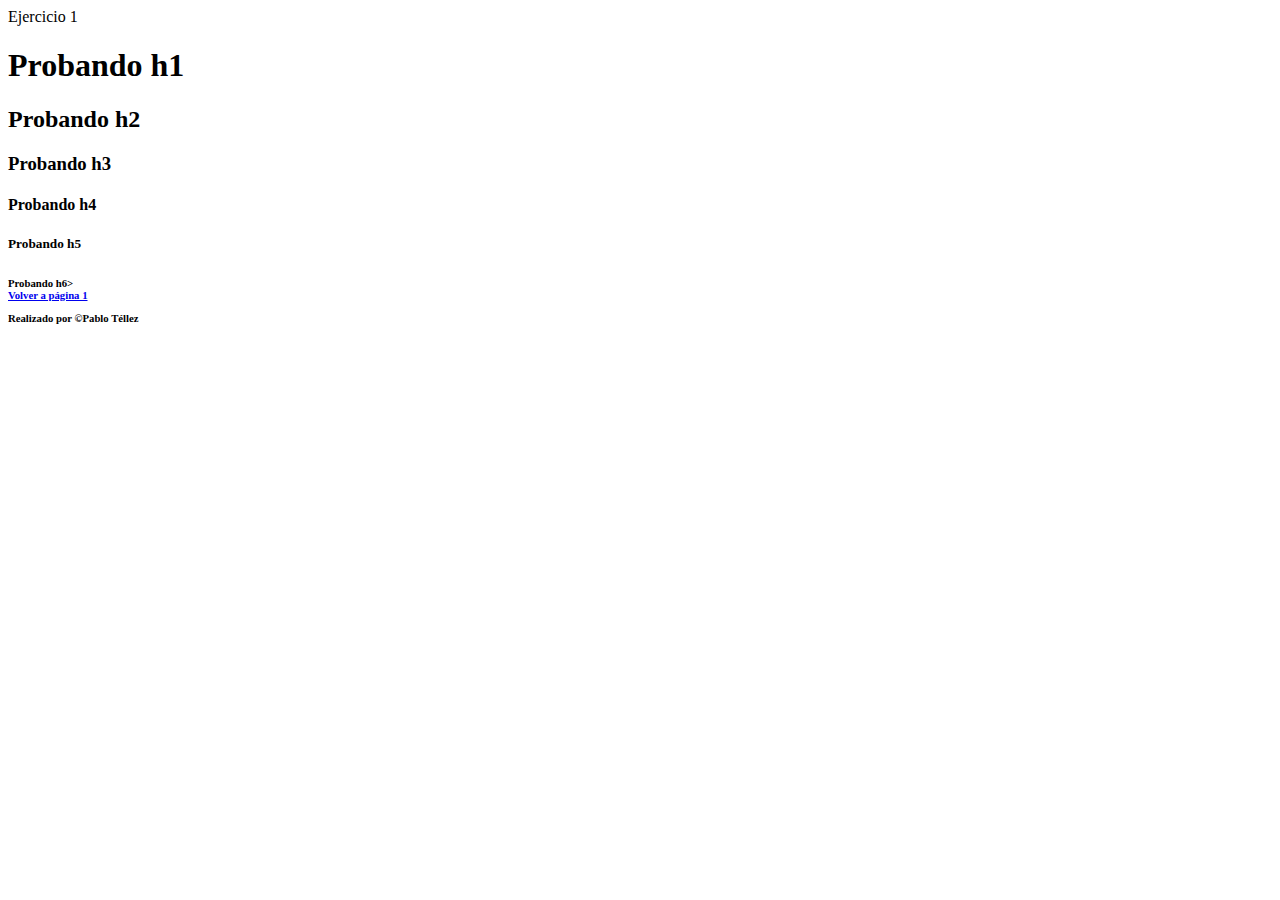
<file: ejercicio1.html>
<!DOCTYPE html>
<html lang="es">

<head>
	<title>Ejercicio 1; probando todos las "h"</title>
	<meta charset="utf-8" />
</head>

<body>
	<header>
	Ejercicio 1	
	</header>
	
	<section>
		<header>
			<h1>Probando h1</h1>
		</header>
		<article>
			<h2>
			Probando h2
			</h2>
			<h3>
			Probando h3
			</h3>
			<h4>
			Probando h4
			</h4>
			<h5>
			Probando h5
			</h5>
		</article>
	</section>

	<footer>
	<h6>
	Probando h6>
	<li> <a href="index.html">Volver a página 1</a>
	<p>
	Realizado por &copy;Pablo Téllez 
	</p>
	</footer>
</body>

</html>
</file>
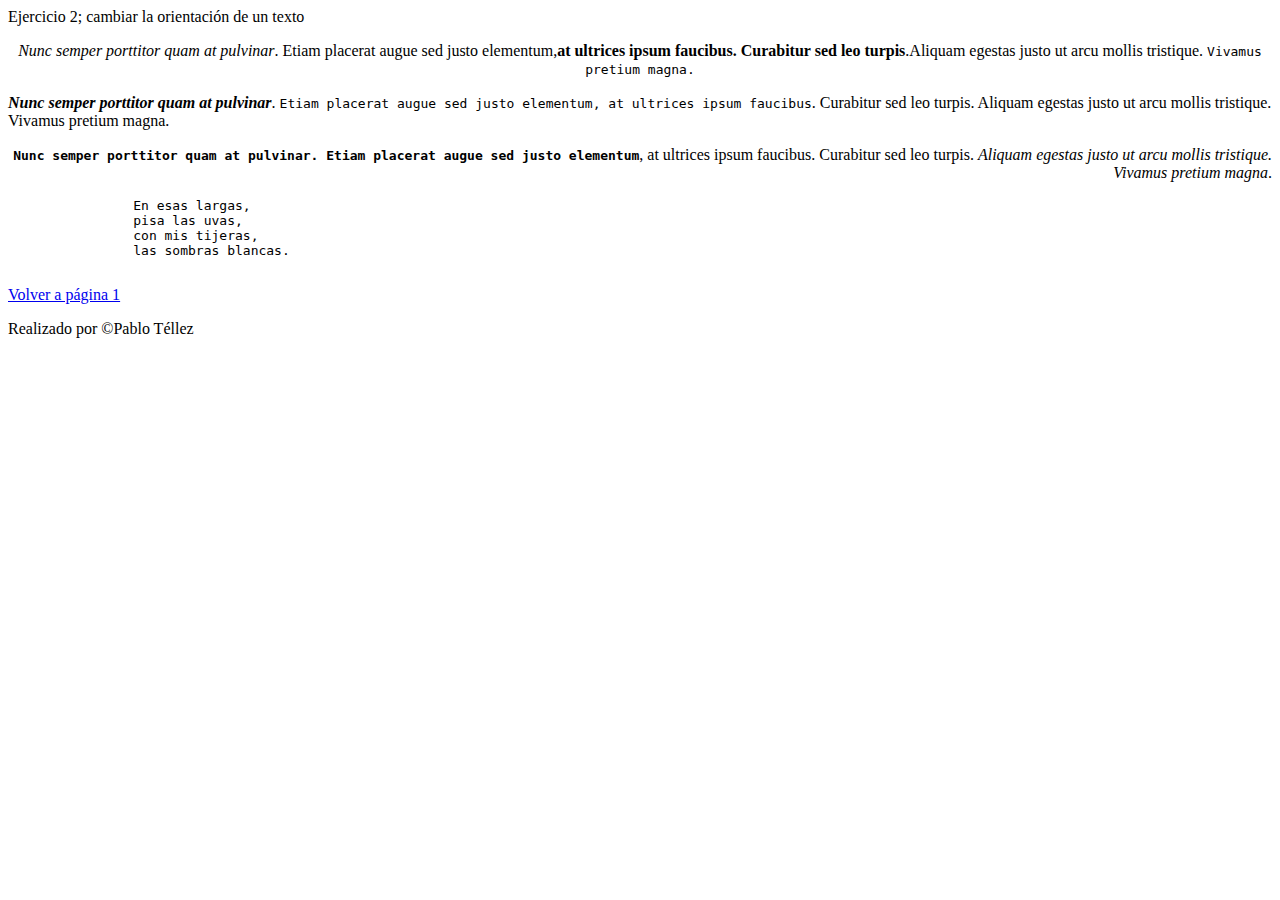
<file: ejercicio2.html>
<!DOCTYPE html>
<html lang="es">

<head>
	<title>Ejercicio 1</title>
	<meta charset="utf-8" />
</head>

<body>
	<header>
	Ejercicio 2; cambiar la orientación de un texto
	</header>
	
	<section>
		<header>
			<p align="center">
			<i>Nunc semper porttitor quam at pulvinar</i>. Etiam placerat augue sed justo elementum,<b>at ultrices ipsum faucibus. Curabitur sed leo turpis</b>.Aliquam egestas justo ut arcu mollis tristique. <tt>Vivamus pretium magna.</tt> 
			</p>
		</header>
		<article>
			<p align="left">
			<i><b>Nunc semper porttitor quam at pulvinar</i></b>. <tt>Etiam placerat augue sed justo elementum, at ultrices ipsum faucibus</tt>. Curabitur sed leo turpis. Aliquam egestas justo ut arcu mollis tristique. Vivamus pretium magna. 
			</p>
			<p align="right">
			<tt><b>Nunc semper porttitor quam at pulvinar. Etiam placerat augue sed justo elementum</tt></b>, at ultrices ipsum faucibus. Curabitur sed leo turpis. <i>Aliquam egestas justo ut arcu mollis tristique. Vivamus pretium magna</i>. 
			</p>
		</article>
		<section>
		<p><pre>
		En esas largas,
		pisa las uvas,
		con mis tijeras,
		las sombras blancas.
		</p></pre>
		</section>
	</section>

	<footer>
	<li> <a href="index.html">Volver a página 1</a></li>
	<p>
	Realizado por &copy;Pablo Téllez 
	</p>
	</footer>
</body>

</html>
</file>
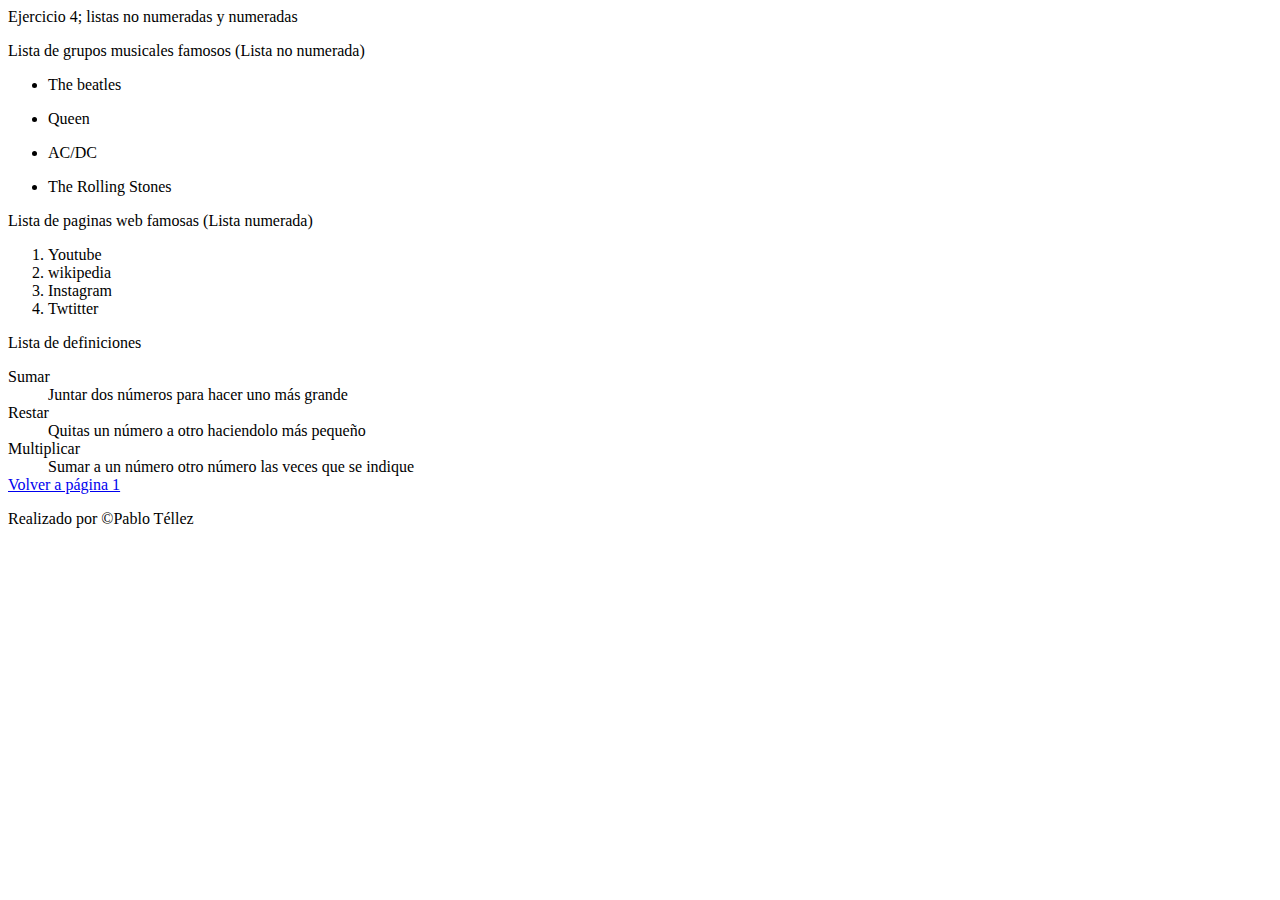
<file: ejercicio4.html>
<!DOCTYPE html>
<html lang="es">

<head>
	<title>Ejercicio 1</title>
	<meta charset="utf-8" />
</head>

<body>
	<header>
	Ejercicio 4; listas no numeradas y numeradas
	</header>
	
	<section>
	<p>Lista de grupos musicales famosos (Lista no numerada)
	<ul>
		<li>The beatles</li>
	</ul>
	<ul>
		<li>Queen</li>
	</ul>
	<ul>
		<li>AC/DC</li>
	</ul>
	<ul>
		<li>The Rolling Stones</li>
	</ul>	
	</section>
	<section>
	<p>Lista de paginas web famosas (Lista numerada)</p>
	<ol>
		<li>Youtube</li>
		
		<li>wikipedia</li>
		
		<li>Instagram</li>
		
		<li>Twtitter</li>
	</ol>	
	</section>
	<section>
	<p>Lista de definiciones</p>
	<dl>
		<dt>Sumar</dt>
			<dd>Juntar dos números para hacer uno más grande</dd>
		<dt>Restar</dt>
			<dd>Quitas un número a otro haciendolo más pequeño</dd>
		<dt>Multiplicar</dt>
			<dd>Sumar a un número otro número las veces que se indique</dd>
	<footer>
	<li> <a href="index.html">Volver a página 1</a>
	<p>
	Realizado por &copy;Pablo Téllez
	</p>
	</footer>
</body>

</html>
</file>
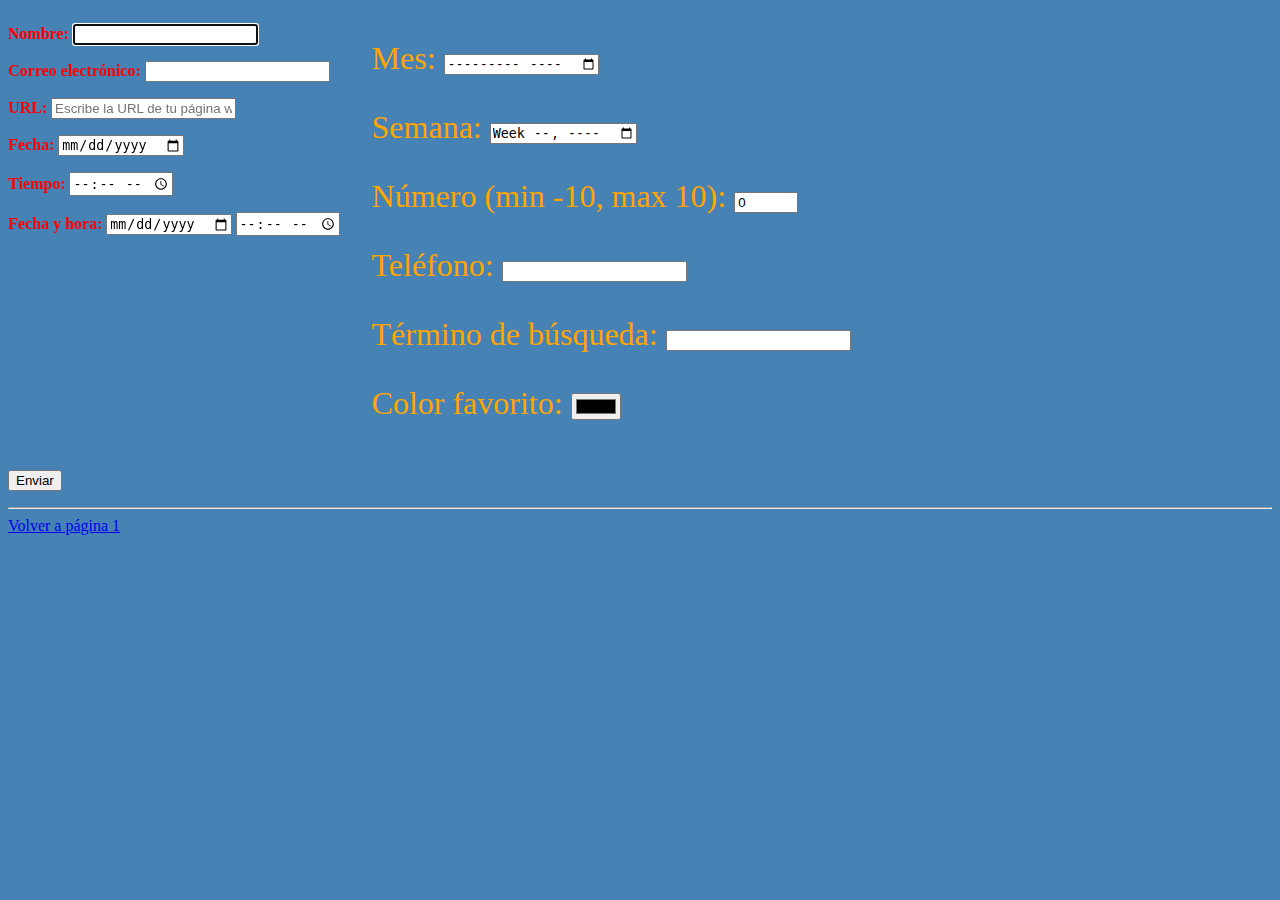
<file: Formularios con CSS.html>
<!DOCTYPE html>
<html>
<head>
	<title>Formulario de prueba</title>
	<link type="text/css" href="estilos/estilo.css" rel="stylesheet">
</head>
<body>
<form action="" method="get">
	<section class="cuerpoPagina">
		<nav class="textlabel">
			<p>Nombre: <input type="text" name="name_control" autofocus required /></p>
		
			<p>Correo electrónico: <input type="email" name="email_control" required /></p>
		
			<p>URL: <input type="url" name="url_control" placeholder="Escribe la URL de tu página web personal" /></p>

			<p>Fecha: <input type="date" name="date_control" /></p>

			<p>Tiempo: <input type="time" name="time_control" /></p>

			<p>Fecha y hora: <input type="date" name="date_control" /> <input type="time" name="time_control" /></p>
		</nav>
		<section class="cuerpoArticulo">	
			<article class="textArticulo">
				<div class="textlabel2">
					<p>Mes: <input type="month" name="month_control" /></p>

					<p>Semana: <input type="week" name="week_control" /></p>

					<p>Número (min -10, max 10): <input type="number" name="number_control" min="-10" max="10" value="0" /></p>
		
					<p>Teléfono: <input type="tel" name="tel_control" /></p>

					<p>Término de búsqueda: <input type="search" name="search_control" /></p>

					<p>Color favorito: <input type="color" name="color_control" /></p>
				</div>
			</article>
		</section>
	</section>
	<p><input type="submit" value="Enviar" /></p>
</form>
  <HR>
	<footer>
	<li> <a href="index.html">Volver a página 1</a>
</body>
</html>
</file>
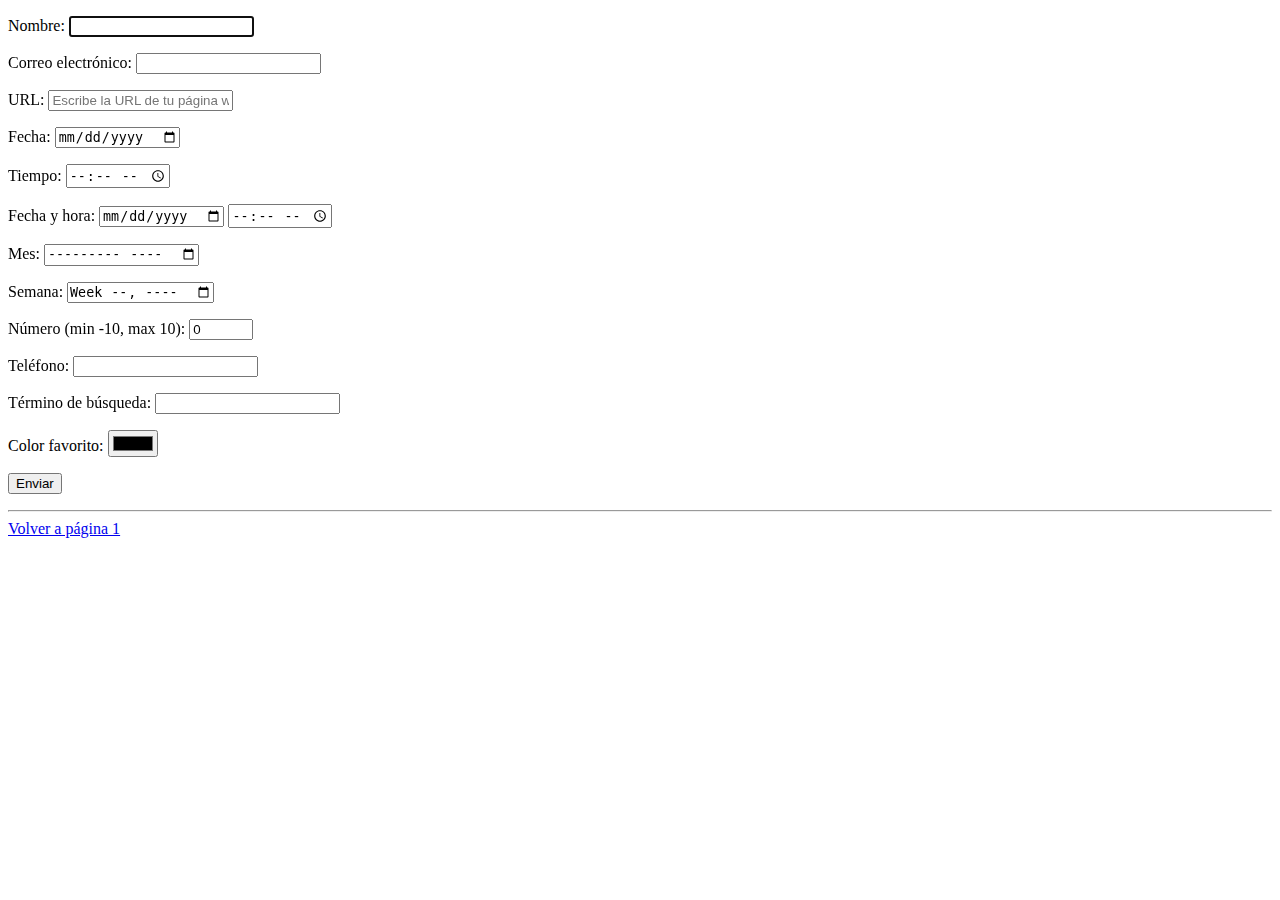
<file: Formularios.html>
<!DOCTYPE html>
<html>
<head>
<title>Formulario de prueba</title>
</head>
<body>

<form action="" method="get">
<p>
Nombre: <input type="text" name="name_control" autofocus required />
</p>

<p>
Correo electrónico: <input type="email" name="email_control" required />
</p>

<p>
URL: <input type="url" name="url_control" placeholder="Escribe la URL de tu página web personal" />
</p>

<p>
Fecha: <input type="date" name="date_control" />
</p>

<p>
Tiempo: <input type="time" name="time_control" />
</p>

<p>
Fecha y hora: <input type="date" name="date_control" /> <input type="time" name="time_control" />
</p>

<p>
Mes: <input type="month" name="month_control" />
</p>

<p>
Semana: <input type="week" name="week_control" />
</p>

<p>
Número (min -10, max 10): <input type="number" name="number_control" min="-10" max="10" value="0" />
</p>

<p>
Teléfono: <input type="tel" name="tel_control" />
</p>

<p>
Término de búsqueda: <input type="search" name="search_control" />
</p>

<p>
Color favorito: <input type="color" name="color_control" />
</p>

<p>
<input type="submit" value="Enviar" />
</p>
</form>
  <HR>
	<footer>
	<li> <a href="index.html">Volver a página 1</a>
</body>
</html>
</file>
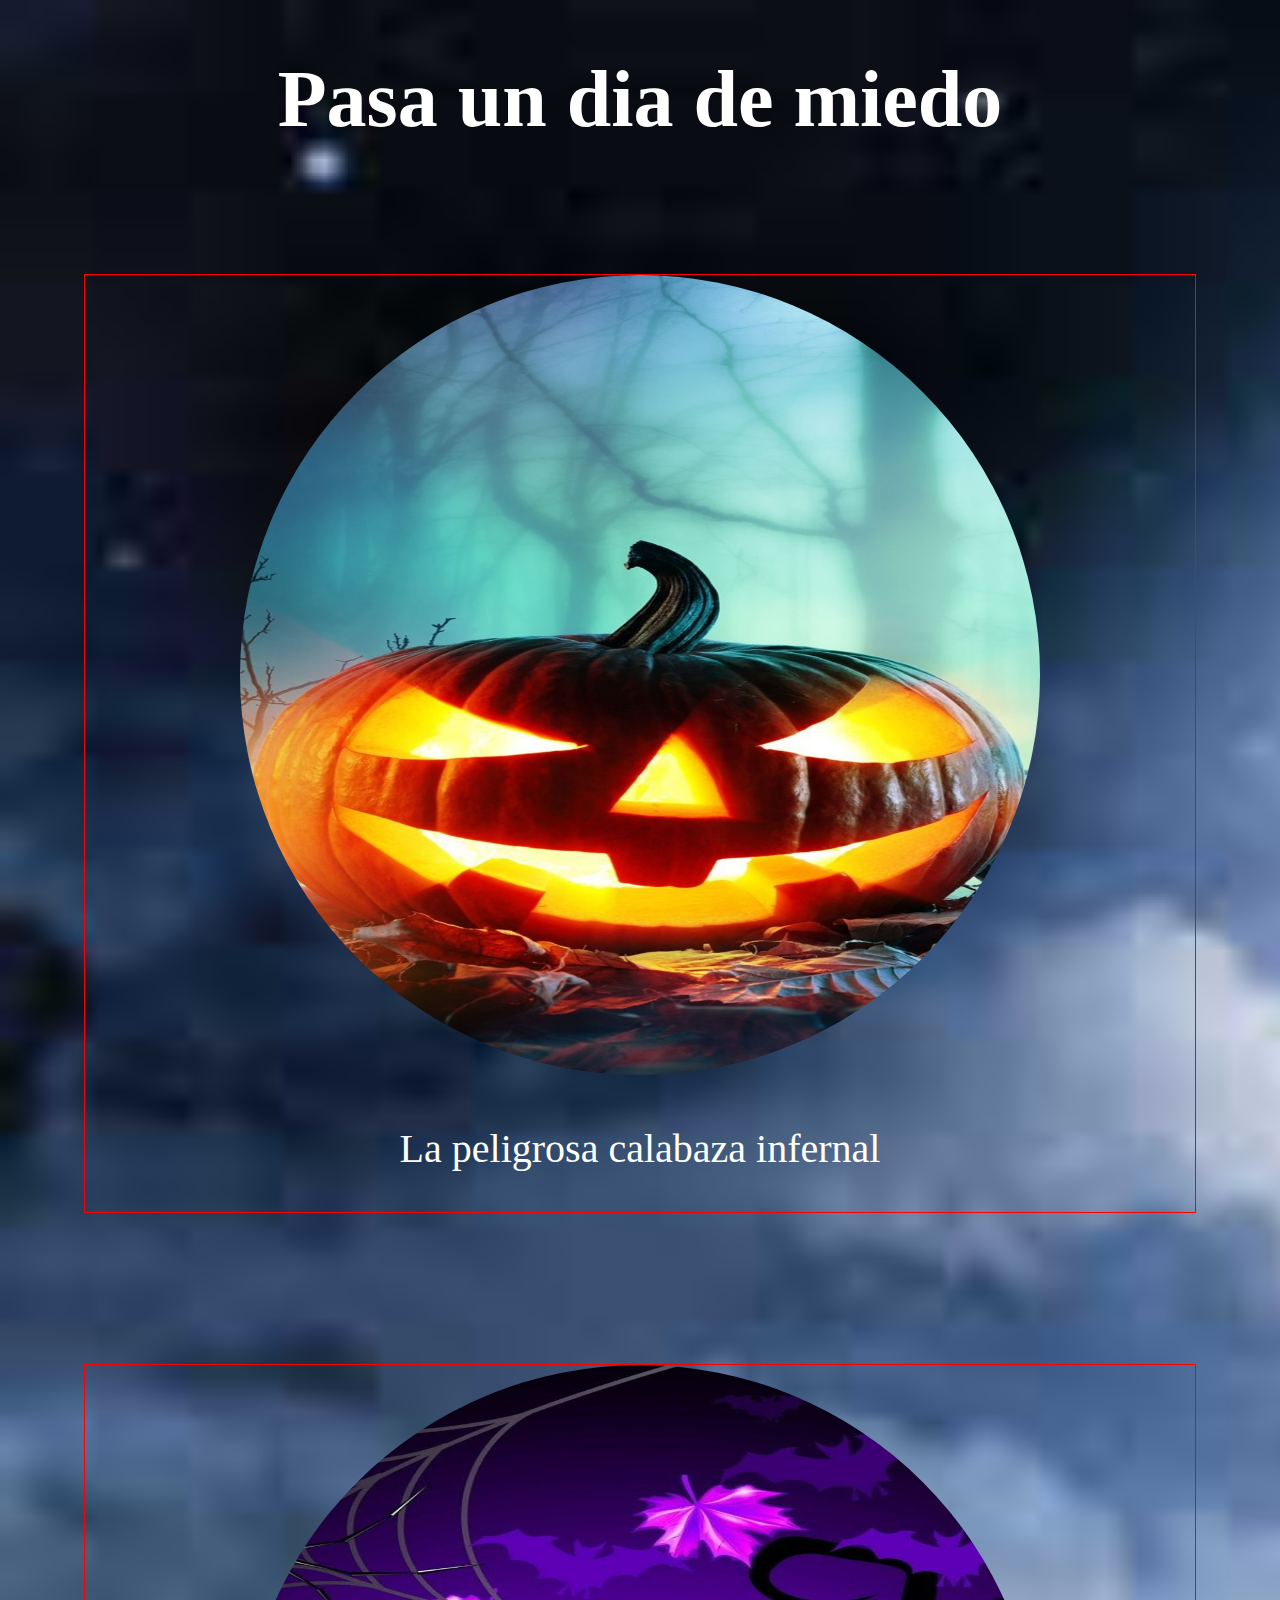
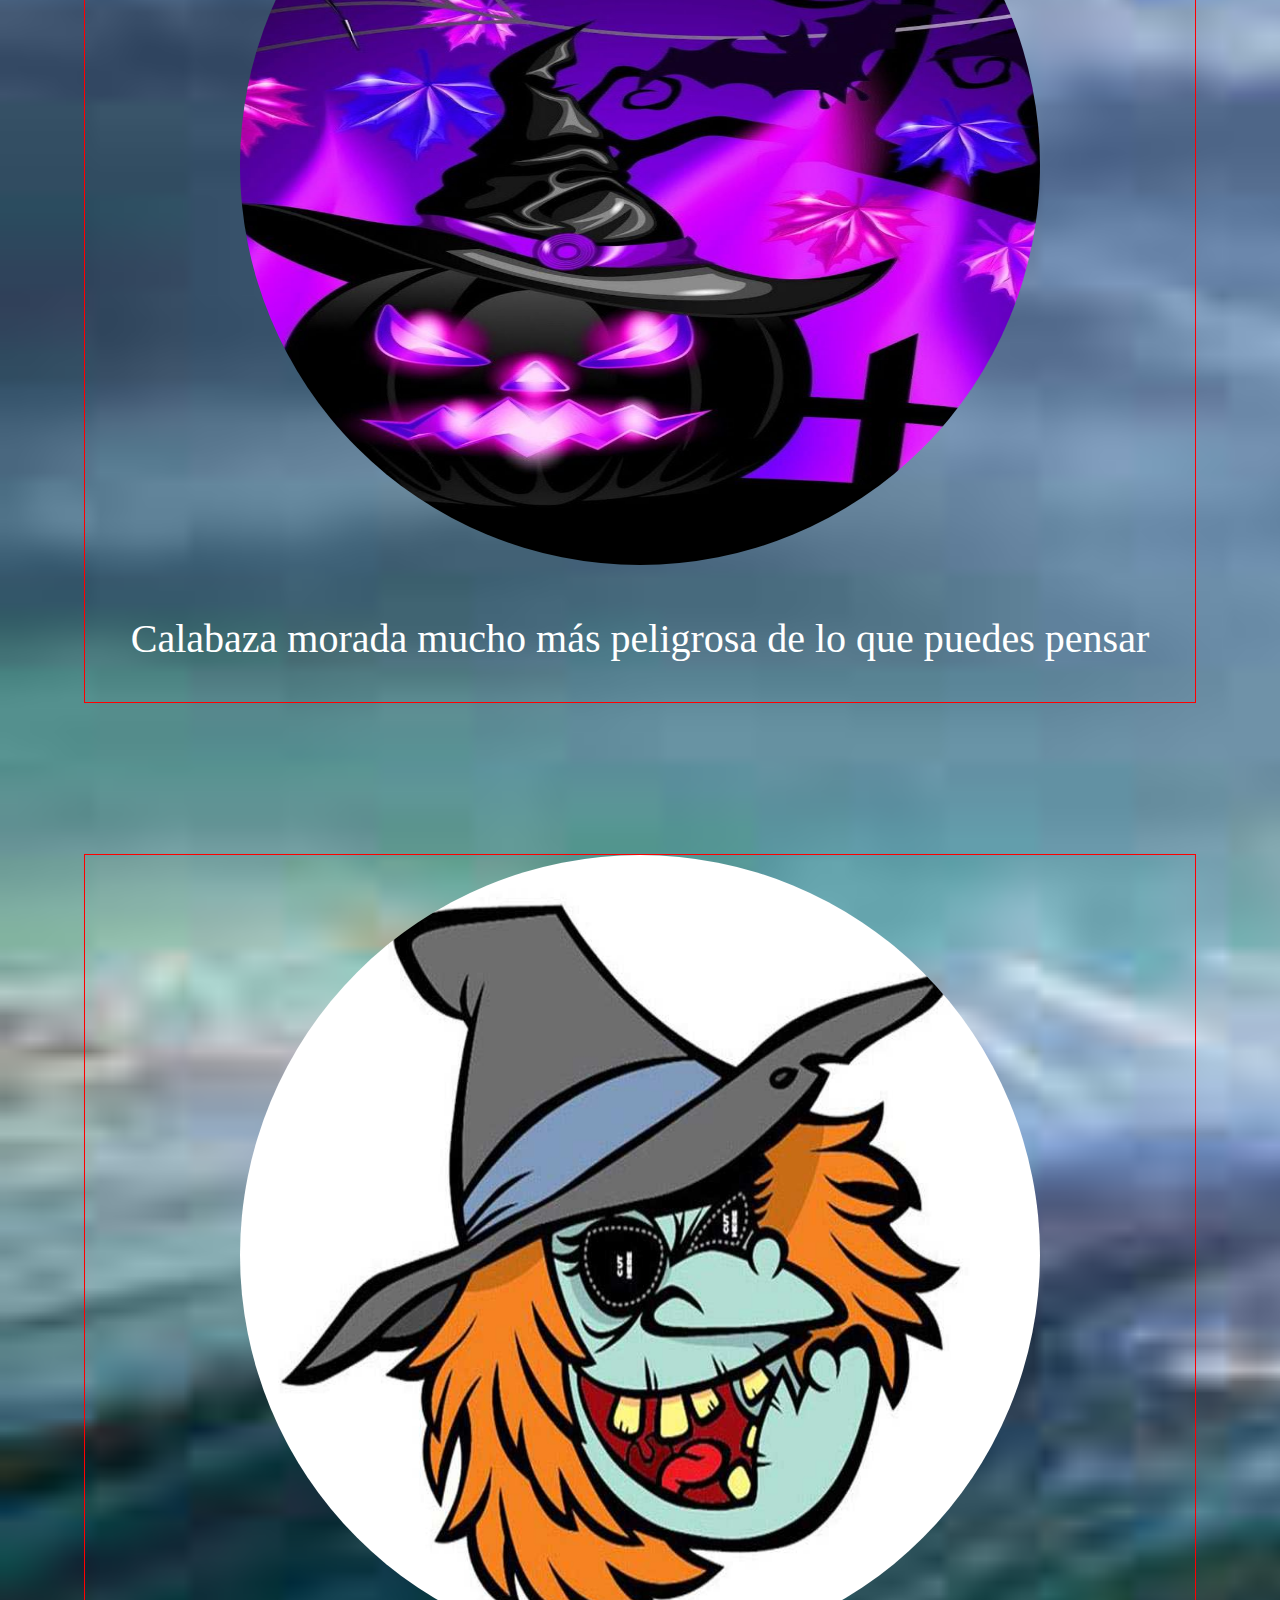
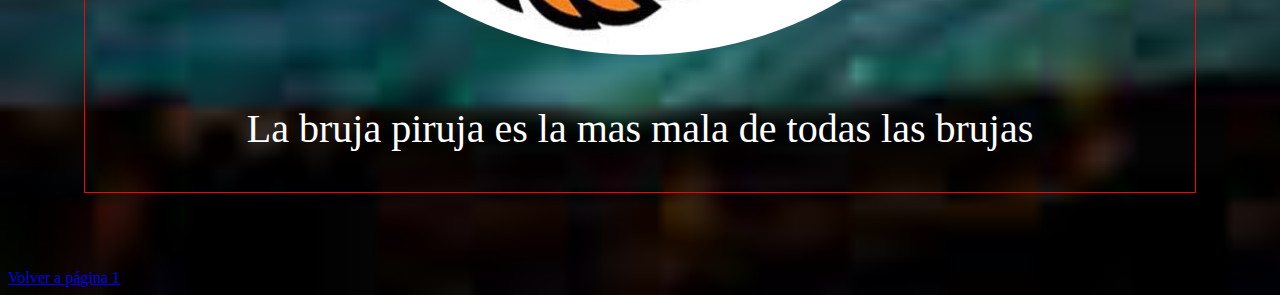
<file: miedo.html>
<!DOCTYPE html>
<html lang="en">
<head>
    <meta charset="UTF-8">
    <meta name="viewport" content="width=device-width, initial-scale=1.0">
    <title>Miedo</title>
    <link type="text/css" href="estilos/estiloMiedo.css" rel="stylesheet">
   
   



</head>
<body>
   <div class="paginaCompleta">
       <header>
           <h1> Pasa un dia de miedo </h1>
       </header>
        <section class="Cuadro_anuncios" >

            <article class="Anuncio">
                <div class=cabezaAnuncio>
                    <img src="imagenes/calabaza.jpg" alt="calabaza" >
                </div>
                <div class="textoAnuncio">
                    <p> La peligrosa calabaza infernal </p>
                </div>
            </article>

            <article class="Anuncio">
                <div class=cabezaAnuncio>
                    <img src="imagenes/calabaza_morada.jpg" alt="calabaza_Morada" >
                </div>
                <div class="textoAnuncio">
                    <p> Calabaza morada mucho más peligrosa de lo que puedes pensar </p>
                </div>
            </article>

            <article class="Anuncio">
                <div class=cabezaAnuncio>
                    <img src="imagenes/gruja.jpg" alt="Bruja" >
                </div>
                <div class="textoAnuncio">
                    <p> La bruja piruja es la mas mala de todas las brujas </p>
                </div>
            </article>

        </section>


   </div>
</body>
    <li> <a href="index.html">Volver a página 1</a>
</html>
</file>
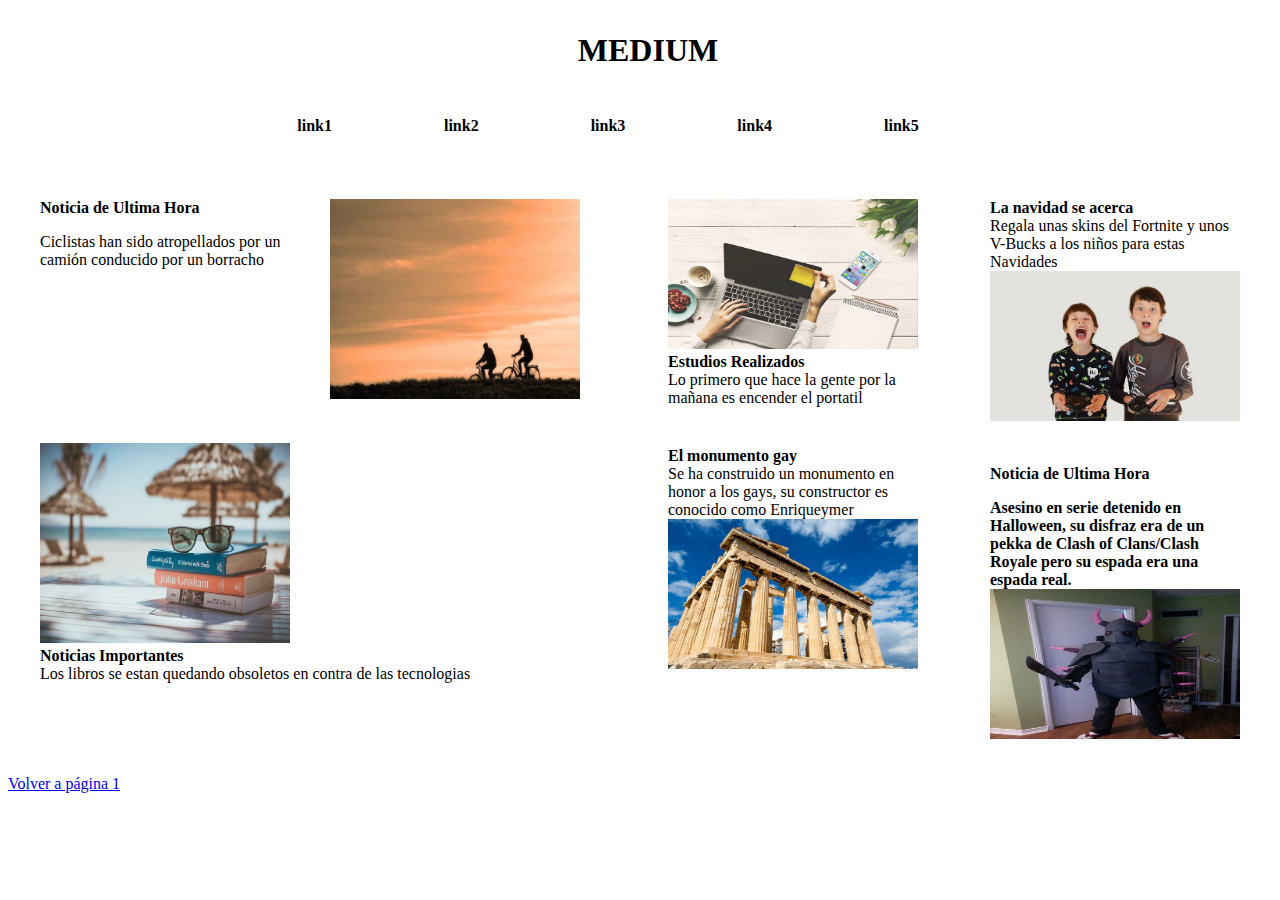
<file: Practica HTML-CSS.html>
<!DOCTYPE html>
<html>
<head>
	<title>Practica HTML-CSS</title>
	<meta charset="utf-8">
	<link type="text/css" href="estilo.css" rel="stylesheet">
</head>
<header class="titulo">
    <p align="center">MEDIUM</p>
</header>
<body>
    <nav class="menu">
        <div class="link1">
            link1
        </div>
        <div class="link2">
            link2
        </div>
        <div class="link3">
            link3
        </div>
        <div class="link4">
            link4
        </div>
        <div class="link5">
            link5
        </div>
    </nav>
    <section class="todo">
        <section class="parte1">
            <article class="art1">
                <div class="textos">
                    <div class="p1">
                        Noticia de Ultima Hora
                    </div>
                    <div>
                       <p> Ciclistas han sido atropellados por un camión conducido por un borracho</p>
                    </div>
                </div>
                <div class="img1">
                    <img src="imagenes/ciclistas.jpg">
                </div>
                
            </article>
            <article class="art2">
                <div class="img2"><img src="imagenes/libros.jpg"></div>
                <div class="textos">
                    <div class="p2">Noticias Importantes</div>
                    <div>Los libros se estan quedando obsoletos en contra de las tecnologias</div>
                </div>
            </article>
        </section>
        <section class="parte2">
            <article class="art3">
                <div><img src="imagenes/mañanasPC.jpg"></div>
                <div class="textos">
                    <div class="p3">Estudios Realizados</div>
                    <div>Lo primero que hace la gente por la mañana es encender el portatil</div>
                </div>
            </article>
            <article class="art4"> 
                <div class="textos">
                    <div class="p4">El monumento gay</div>
                    <div>Se ha construido un monumento en honor a los gays, su constructor es conocido como Enriqueymer</div>
                </div>
                <div><img src="imagenes/monumento.jpg"></div>
            </article>
        </section>
        <section class="parte3">
            <article class="art5">
                <div class="textos">
                    <div class="p5">La navidad se acerca</div>
                    <div>Regala unas skins del Fortnite y unos V-Bucks a los niños para estas Navidades</div>
                </div>
                <div><img src="imagenes/niñosSorpresa.jpg"></div>
            </article>
            <article class="art6">
                <div class="textos">
                    <div class="p6">Noticia de Ultima Hora</p>
                    <div>Asesino en serie detenido en Halloween, su disfraz era de un pekka de Clash of Clans/Clash Royale pero su espada era una espada real.</div>
                </div>
                <div><img src="imagenes/pekka nivel 13.jpg"></div>
            </article>
        </section>
    </section>
</body>
	<li> <a href="index.html">Volver a página 1</a>
</html>
</file>
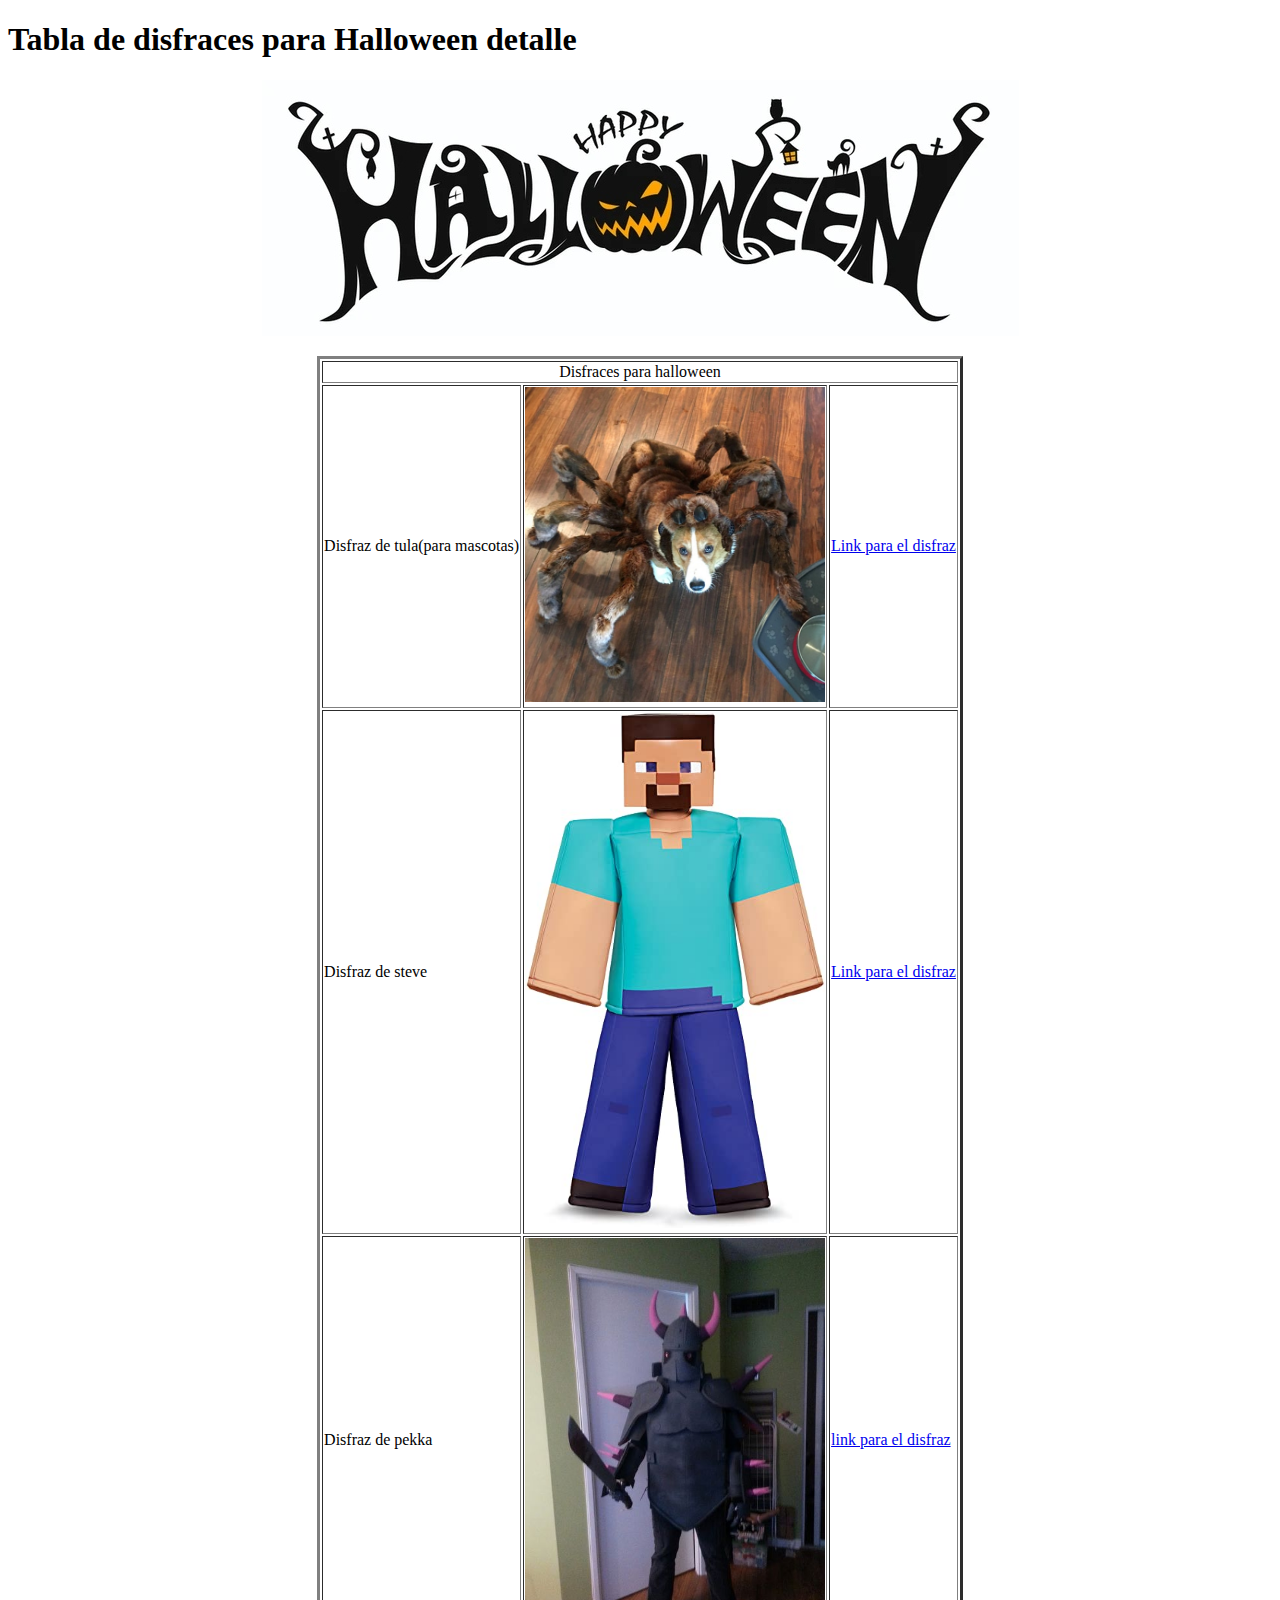
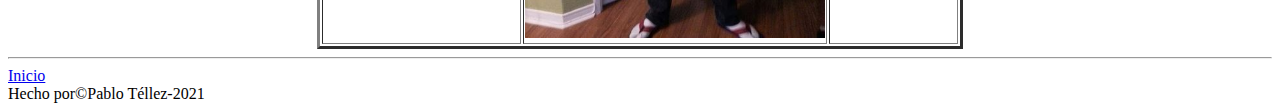
<file: Práctica libre/detalle.html>
<!DOCTYPE html>
<html>
	<head>
		<meta charset="utf-8" />
		<title>Disfraces para Halloween detalle</title>
	</head>
	<body>
		<header><h1>Tabla de disfraces para Halloween detalle</header></h1>
		<p align="center"><img src="imagenes/happy-halloween.jpg"></p>
	<table align="center" border="3">
		<tr>
			<td align="center" colspan="3">Disfraces para halloween</td>
		</tr>
		<tr>
			<td>Disfraz de tula(para mascotas)</td>
			<td><img heigth="300" width="300" src="imagenes/tula.jpg"></td>
			<td><a href="https://dejadepensar.com/regalo/disfraz-tarantula-mascotas/">Link para el disfraz</a></td>
		</tr>
		<tr>
			<td>Disfraz de steve</td>
			<td><img heigth="300" width="300" src="imagenes/minecra.jpg"></td>
			<td><a href="https://www.amazon.com/-/es/Disfraz-Steve-Prestige-Minecraft-ni%C3%B1os/dp/B01N5V8QV9?th=1">Link para el disfraz</a></td>
		</tr>
		<tr>
			<td>Disfraz de pekka</td>
			<td><img heigth="300" width="300" src="imagenes/pekka nivel 13.jpg"></td>
			<td><a href="https://co.pinterest.com/pin/151222499964227405/?d=t&mt=login">link para el disfraz</a></td>
		</tr>
	</table>
	</body>
	<HR>
	<section><li><a href="pagina principal.html">Inicio</a></li></section>
	<footer>Hecho por&copy;Pablo Téllez-2021</footer>
</html>
</file>
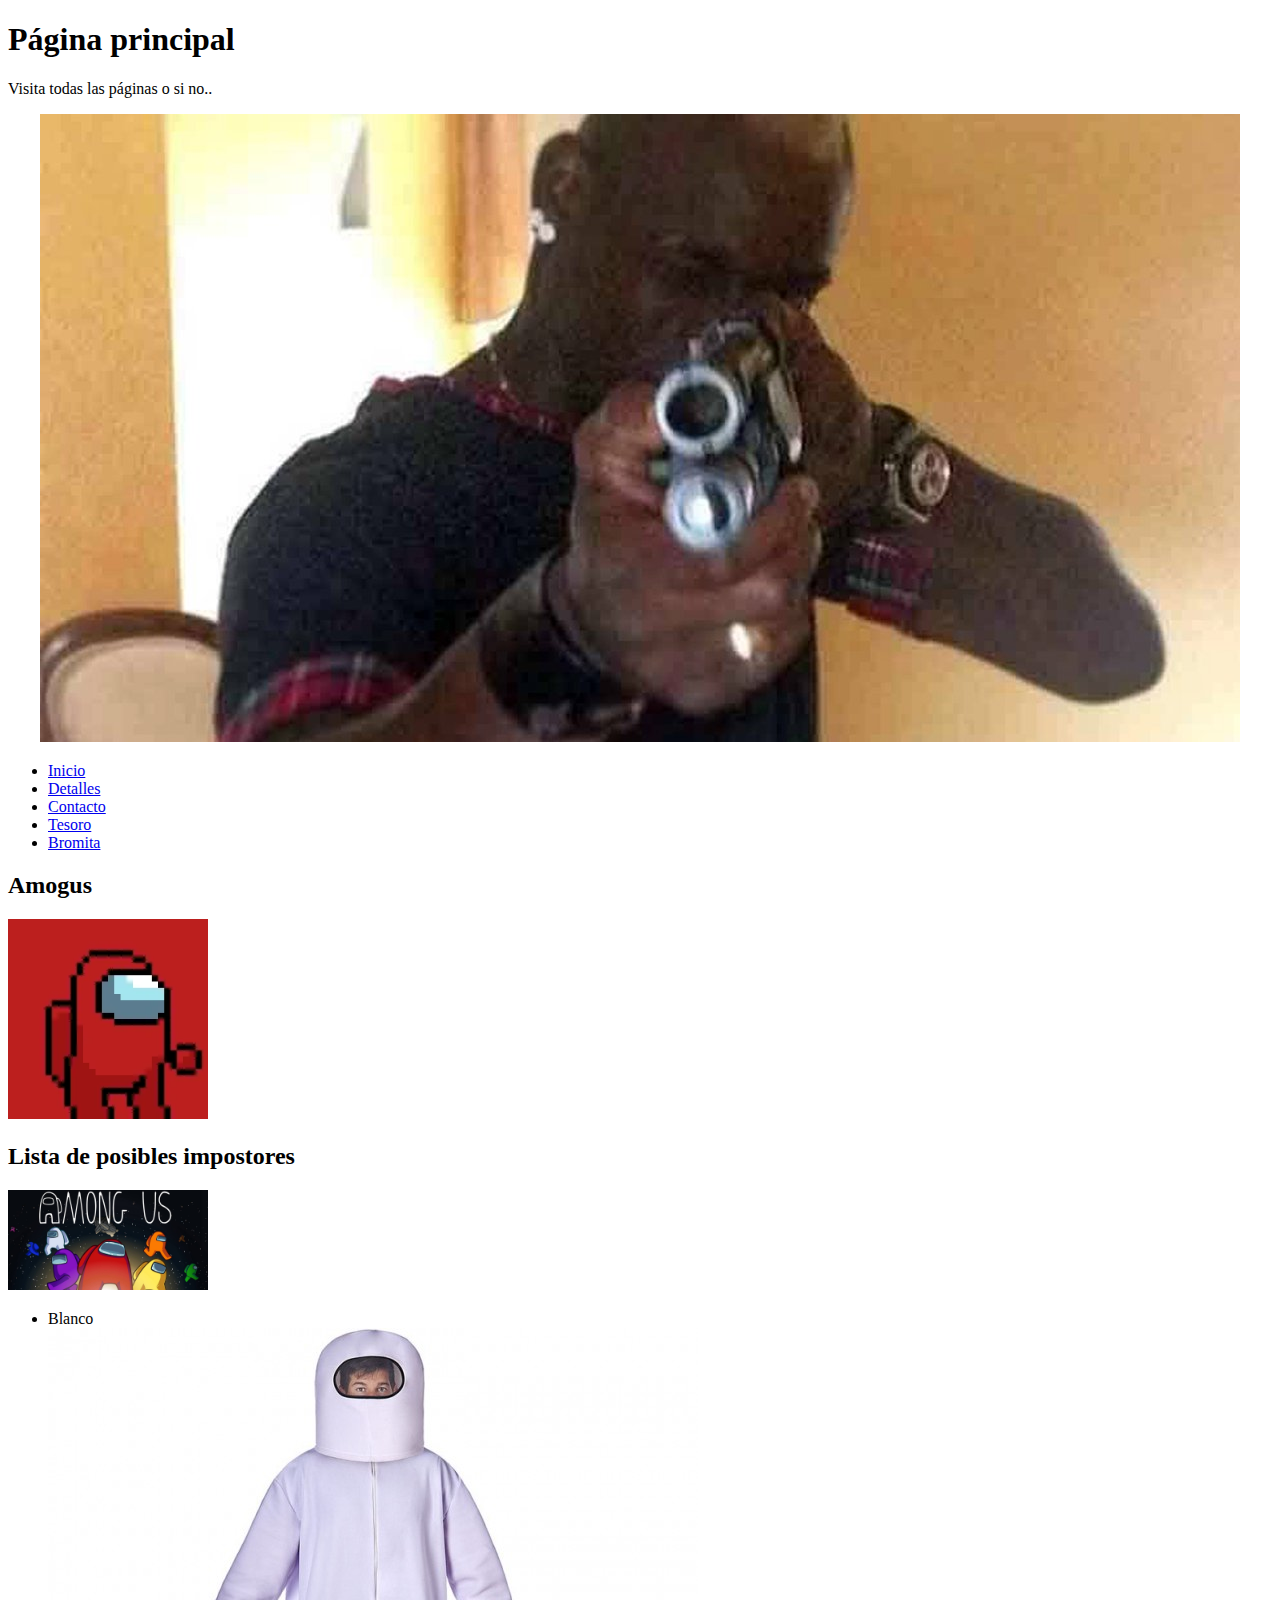
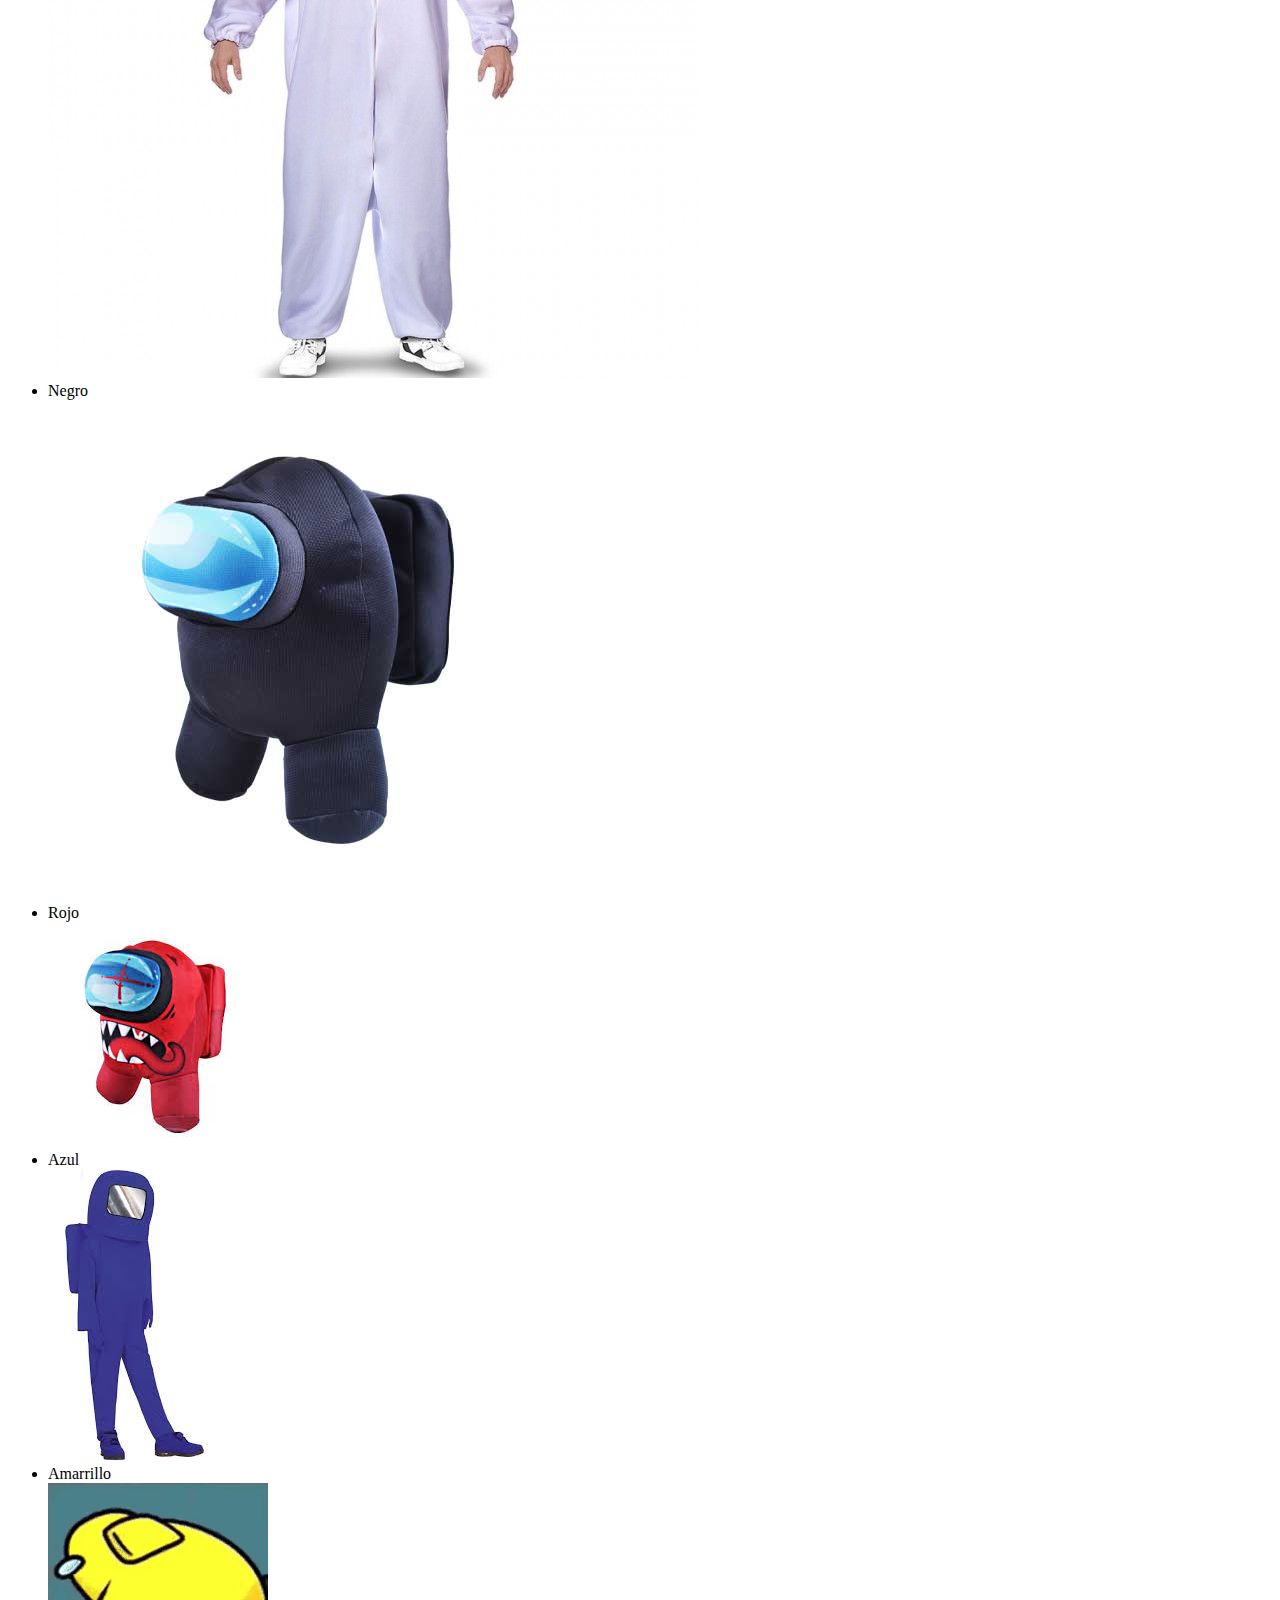
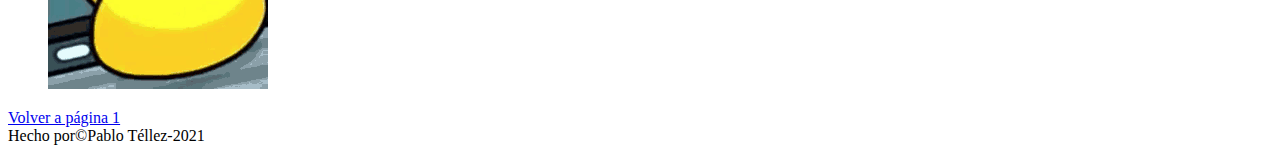
<file: Práctica libre/pagina principal.html>
<!DOCTYPE html>
<html>
	<head>
		<meta charset="utf-8" />
		<title>Página Principal</title>
	</head>
	<body>
		<header><h1>Página principal</h1></header>
		<p>Visita todas las páginas o si no..</p>
		<p align="center"><img src="imagenes/omg.jpeg"></p>
		<nav>
			<ul>
				<li><a href="pagina principal.html">Inicio</a></li>
				<li><a href="detalle.html">Detalles</a></li>
				<li><a href="contacto.html">Contacto</a></li>
				<li><a href="imagenes/tesoro.gif">Tesoro</a></li>
				<li><a href="imagenes/bromita.gif">Bromita</a></li>
			</ul>
		</nav>
		<section>
			<h2>Amogus</h2>
			<img width="200" heigth="200" src="imagenes/the moves.webp">
		</section>
		<section>
			<h2>Lista de posibles impostores</h2><img width="200" heigth="200" src="imagenes/among us.jpg">
				<ul>
					<li>Blanco</li>
					<img src="imagenes/halloween.jpg">
					<li>Negro</li>
					<img src="imagenes/negrito.jpg">
					<li>Rojo</li>
					<img src="imagenes/red sus.jpeg">
					<li>Azul</li>
					<img src="imagenes/o.jpeg">
					<li>Amarrillo</li>
					<img src="imagenes/ay mamita.gif">
				</ul>
		</section>
	</body>
	<li> <a href="../index.html">Volver a página 1</a>
	<footer>Hecho por&copy;Pablo Téllez-2021</footer>
</html>
</file>
<file: estilos/estilo.css>
body {
			background-color:steelblue;
		}
		.cuerpoPagina {
                display: flex;
        }

        .cuerpoArticulo {
                display: flex;
        }
		.textArticulo {
                padding-left: 2em;
        }
		.textlabel {
			color:red;
			font-weight: bold;
		}
		.textlabel2 {
			font-size: 2em;
			color:orange;
		}
</file>
<file: estilos/estiloMiedo.css>
body {
            background-image: url(../imagenes/Halloween-1.jpg) ;
            background-repeat: no-repeat;
            background-size:cover;
        }
        .paginaCompleta {
            font-size: 2.5em;
            text-align:center;
            color: white;
        }
        .Cuadro_anuncios {
            display: flex;
            flex-direction: row;
            flex-wrap: wrap;
            justify-content: center;
        }
        .Anuncio {
            border: 1px solid red;
            box-sizing: border-box;
            flex-grow: 1;
            margin: 2cm;
            display: inline-block;
        }
        .cabezaAnuncio img {
            width: 20em; 
            height: 20em;
            border-radius: 10em;
        }
        
        .textoAnuncio {
            text-align:center;
        }
        .Anuncio:hover {
            background-image: url(../imagenes/fondo-negro-fa.jpgntasmas);
        }
        .Anuncio:hover img {
            width: 30em; 
            height: 30em;
        }
</file>
<file: estilo.css>
body {
        width: 100%;
    }
    header {
        font-weight:bolder;
        font-size: 2em;
    }
    nav {
        display: flex;
        flex-direction: row;
        flex-wrap: wrap;
        justify-content: center;
        align-items: stretch;
    }
    .menu {
        text-align: center;
        font-weight: bolder;
        margin: 1em;
        padding-left: 1em;
        padding-right: 1em;

    }
    .link1 {
        margin: 1em;
        padding-right: 5em;
       
    }
    .link1:hover {
        font-size: 1.5em;
        color: red;
    }
    .link2 {
        margin: 1em;
        padding-right: 5em;
    }
    .link2:hover {
        font-size: 1.5em;
        color: red;
    }
    .link3 {
        margin: 1em;
        padding-right: 5em;
    }
    .link3:hover {
        font-size: 1.5em;
        color: red;
    }
    .link4 {
        margin: 1em;
        padding-right: 5em;
    }
    .link4:hover {
        font-size: 1.5em;
        color: red;
    }
    .link5 {
        margin: 1em;
        padding-right: 5em;
    }
    .link5:hover {
        font-size: 1.5em;
        color: red;
    }
    .todo {
        width: 100%;

        display: flex;
        flex-direction: row;
        flex-wrap: wrap;
        justify-content: flex-start;
        align-content: stretch;
    }
    .textos {
        flex-grow: 1;
        flex-basis: 0;

        padding-right: 1em;

        display: flex;
        flex-direction: column;
        flex-wrap: nowrap;
        justify-content: space-between;
        align-items:stretch;
    }
    .parte1 {
        flex-grow: 2;
        flex-basis: 0;
        margin: .5em;
    }
    .parte1 img {
        width: 250px;
        height: 200px;
    }
    .art1 {
        width: auto;
    
        display:flex;
        flex-direction: row;
        flex-wrap: wrap;
        justify-content: space-around;
        align-items:flex-start;
        align-content: flex-start;

        padding: 1em;
        margin: .5em;
    }
    .img1 {
        flex-grow: 1;
        flex-basis: 0;
    }
    .p1 {
        font-weight:bold;
        flex-grow: 1;
    }
    .p2 {
        font-weight:bold;
        flex-grow: 1;
    }
    .art2 {
        padding: 1em;
        margin: .5em;
    }
    .parte2 {
        flex-grow: 1;
        flex-basis: 0;
        margin: .5em;
    }
    .parte2 img {
        width: 250px;
        height: 150px;
    }
    .p3 {
        font-weight:bold;
    }
    .p4 {
        font-weight:bold;
    }
    .art3 {
        padding: 1em;
        margin: .5em;
    }
    .art4 {
        padding: 1em;
        margin: .5em;
    }
    .parte3 {
        flex-grow: 1;
        flex-basis: 0;
        margin: .5em;
    }
    .parte3 img {
        width: 250px;
        height: 150px;
    }
    .p5 {
        font-weight:bold;
    }
    .p6 {
        font-weight:bold;
    }
    .art5 {
        padding: 1em;
        margin: .5em;
    }
    .art6 {
        padding: 1em;
        margin: .5em;
    }
</file>
